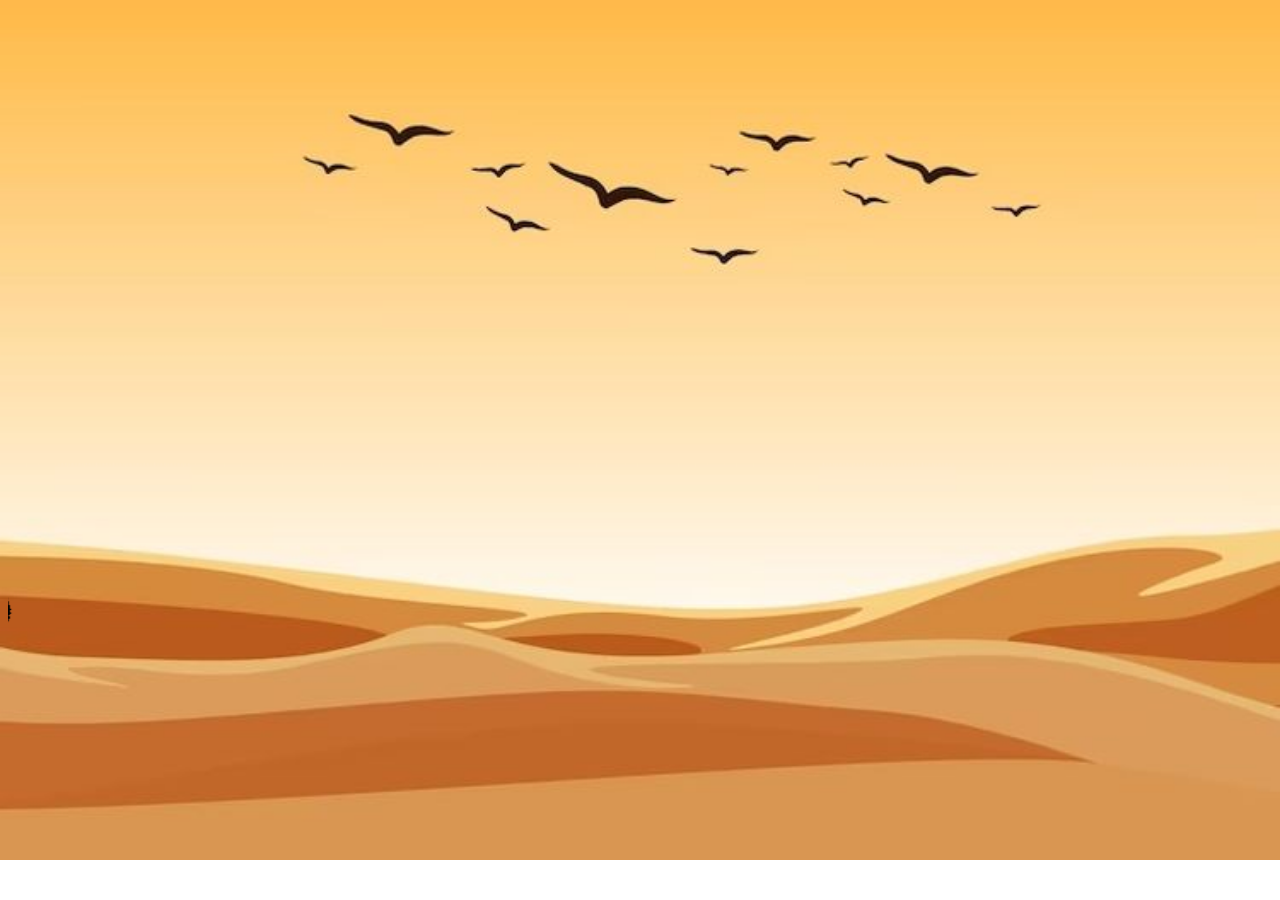
<file: DesignGame/yasir/index.html>
<!DOCTYPE html>
<html lang="en">

<head>
    <meta charset="UTF-8">
    <meta name="viewport" content="width=device-width, initial-scale=1.0">
    <title>gurun pasir</title>
    <style>
        body {
            background-image: url(gurunpasir.jpg);
            background-size: cover;
            background-repeat: no-repeat;
        }
    </style>
</head>

<body>
    <br><br><br><br><br><br><br><br><br><br><br><br><br><br><br><br><br><br><br><br><br><br><br><br>
    <marquee widtht="100" direction="right" height="250px" onmouseover="this.stop" onmouseout="this.start();">
        <img src="motor2.gif" alt="" width="250px" right="1000px">
    </marquee>
</body>

</html>
</file>
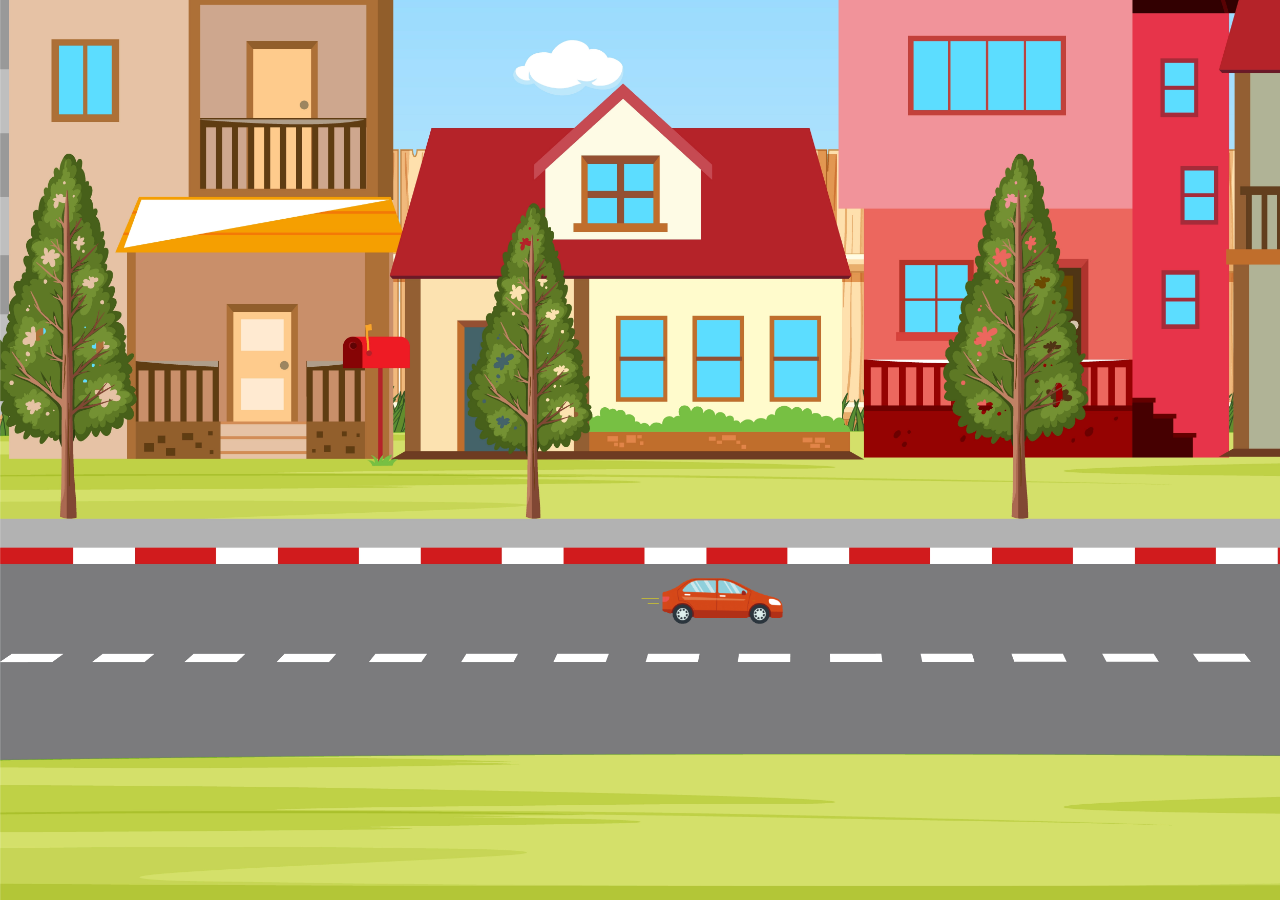
<file: index-2.html>
<!DOCTYPE html>
<html lang="en">

<head>
    <meta charset="UTF-8" />
    <meta http-equiv="X-UA-Compatible" content="IE=edge" />
    <meta name="viewport" content="width=device-width, initial-scale=1.0" />
    <title>Tugas2</title>
    <style>
        body {
            background-image: url(bg-Street.webp);
            background-repeat: repeat-x;
            background-attachment: fixed;
            background-size: cover;
            animation: animate 5s linear infinite;
        }
        
        @keyframes animate {
            from {
                background-position: 0 0;
            }
            to {
                background-position: 1500% 0;
            }
        }
        
        .p img {
            width: 300px;
            padding-left: 150px;
            box-sizing: border-box;
            transform: translateX(-50%);
            transition: transform 0.3s ease;
            position: absolute;
            left: 50%;
        }
        
        .p {
            box-sizing: border-box;
            display: inline-block;
        }
        
        .p img:hover {
            transform: translateX(-50%) translateY(-70%);
        }
    </style>
</head>

<body>
    <br /><br /><br /><br /><br /><br /><br /><br /><br /><br /><br /><br /><br /><br /><br /><br /><br /><br /><br /><br /><br /><br /><br /><br /><br /><br /><br /><br />
    <div class="p">
        <img src="car.gif" />
    </div>
</body>

</html>
</file>
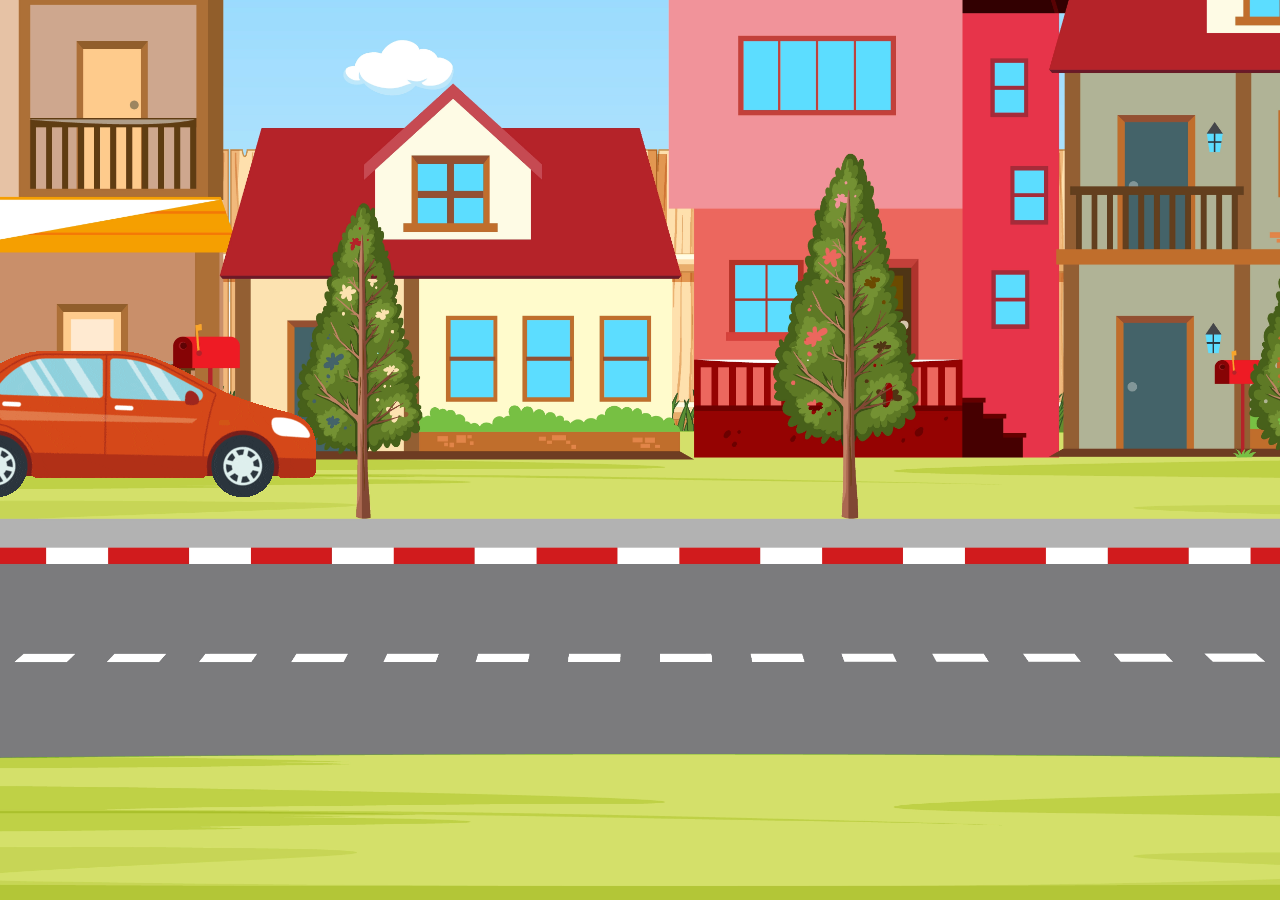
<file: MobilLoncat/run2.html>
<!DOCTYPE html>
<html lang="en">
<head>
    <meta charset="UTF-8">
    <meta name="viewport" content="width=device-width, initial-scale=1.0">
    <title>MobilLoncat</title>
    <link rel="stylesheet" type="text/css" href="style.css">
    
</head>
<body>
  <div class="moving-background">
    <div class="mobil">
      <marquee width="60%" direction="right" height="100px">
        </marquee>
      <br><br><br><br><br><br><br><br><br><br><br><br><br><br><br><br><br><br><br><br><br>
         <div class="jumping-image-container">
        <img src="mobilm.gif" alt="mobil">
    </div>
  </div>
</body>
</html>
</file>
<file: MobilLoncat/style.css>
body, html {
    margin: 0;
    padding: 0;
    width: 100%;
    height: 100%;
  }
   .centered-image-container {
    display: flex;
    justify-content: center;
    align-items: center;
    width: 100%;
    height: 100%;
  }
  
  .centered-image-container img {
    max-width: 1000%;
    max-height: 1000%;
  }
  
  .moving-background {
    width: 100%;
    height: 100%;
    background-image: url('bgmnthan.webp'); /* Replace with your background image URL */
    background-size: cover;
    background-position: center;
    animation: moveBackground 1s linear infinite; /* Adjust duration and timing function as needed */
  }
  
  @keyframes moveBackground {
    from {
      background-position: 0 0;
    }
    to {
      background-position: 50000% 0;
    }
  }
 .jumping-image-container {
    position: relative;
    width: 200px; /* Adjust the width and height as needed */
    height: 200px;
  }
  
  .jumping-image-container img {
    position: absolute;
    bottom: 0;
    left: 50%;
    transform: translateX(-50%);
    transition: transform 0.3s ease; /* Adjust the transition duration and timing function */
  }
  
  .jumping-image-container img:hover {
    transform: translateX(-50%) translateY(-50px); /* Adjust the height of the jump */
  }
</file>
